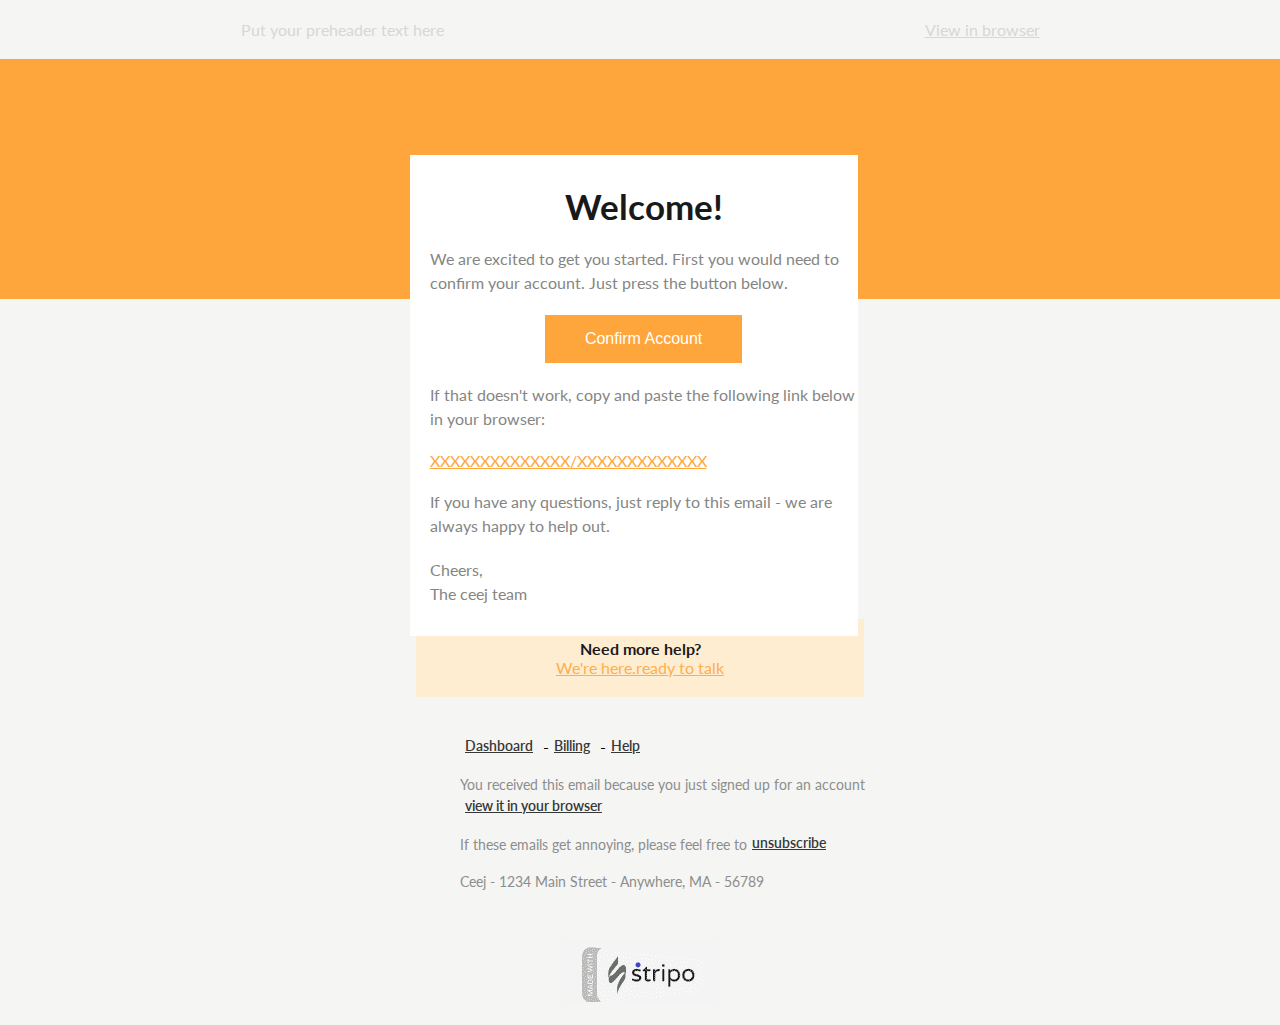
<file: index.html>
<!DOCTYPE html>
<html lang="en">

<head>
    <meta charset="UTF-8">
    <meta http-equiv="X-UA-Compatible" content="IE=edge">
    <meta name="viewport" content="width=device-width, initial-scale=1.0">
    <title>Email Template</title>
    <link rel="stylesheet" href="./styles/emailTemplate.css" />
    <link rel="stylesheet" href="./styles/mediaquery.css" />
</head>

<body>
    <header class="header-box">
        <div class="header-texts-wrapper">
            <p class="header-text">Put your preheader text here</p>
            <a class="header-text" href="#"> View in browser</a>
        </div>
    </header>
    <main class="email-content-wrapper">
        <div class="content-box">
            <div id="orange-box">
            </div>
            <div class="welcome-wrapper">
                <h1 class="welcome-wrapper-heading">Welcome!</h1>
                <p class="welcome-wrapper-text">We are excited to get you started. First you would need to confirm your
                    account. Just press the button below.</p>
                <div class="confirm-btn-wrapper"><button class="confirm-btn">Confirm account</button></div>
                <p class="welcome-wrapper-text">If that doesn't work, copy and paste the following link below in your
                    browser:</p>
                <a class="email-link" href="#">XXXXXXXXXXXXXX/XXXXXXXXXXXXX</a>
                <p class="welcome-wrapper-text">If you have any questions, just reply to this email - we are always
                    happy to
                    help out.</p>
                <div class="texts-wrapper">
                    <p class="welcome-wrapper-text">Cheers,</p>
                    <p class="welcome-wrapper-text">The ceej team</p>
                </div>
            </div>
        </div>
        <div class="help-box">
            <h2 class="help-box-heading">Need more help?</h2>
            <a class="help-box-link" href="#">We're here.ready to talk</a>
        </div>
        <div class="email-details-wrapper">
            <div class="email-details-links-box">
                <a class="email-details-link" href="#">Dashboard</a>
                <p>-</p>
                <a class="email-details-link" href="#">Billing</a>
                <p>-</p>
                <a class="email-details-link" href="#">Help</a>
            </div>
            <div class="email-details-texts-box">
                <p class="email-details-text">You received this email because you just signed up for an account</p>
                <a class="email-details-link" href="#">view it in your browser</a>
            </div>
            <div class="email-details-links-box">
                <p class="email-details-text">If these emails get annoying, please feel free to</p>
                <a class="email-details-link" href="#">unsubscribe</a>
            </div>
            <p class="email-details-text">Ceej - 1234 Main Street - Anywhere, MA - 56789</p>
        </div>
    </main>
    <footer class="email-template-footer">
        <div id="footer-logo-wrapper">
            <img src="./images/footer-logo.png" />
        </div>
    </footer>
</body>

</html>
</file>
<file: styles/emailTemplate.css>
@import url('https://fonts.googleapis.com/css2?family=Lato:ital,wght@0,100;0,300;0,400;0,700;0,900;1,100;1,300;1,400;1,700;1,900&display=swap');

* {
    margin: 0;
    padding: 0;
    box-sizing: border-box;
}

body {
    font-family: 'Lato', sans-serif;
    background-color: #f5f5f4;
}

.header-box {
    padding: 20px 0;
}

.header-texts-wrapper {
    display: flex;
    align-items: stretch;
    justify-content: space-around;
}

.header-text {
    font-size: 14px;
    color: #d7d7d6;
}

.email-content-wrapper {
    width: 100%;
}

.content-box {
    position: relative;
    width: 100%;
}

#orange-box {
    padding: 120px 0;
    background-color: #fea63b;
}

.welcome-wrapper {
    padding: 30px 0 10px 20px;
    background-color: #ffffff;
    max-width: 35%;
    position: absolute;
    top: 50%;
    left: 32%;
}

.welcome-wrapper-heading {
    color: #181918;
    font-size: 35px;
    margin-bottom: 20px;
    text-align: center;
}

.welcome-wrapper-text {
    color: #858684;
    font-size: 16px;
    /* max-width: 90%; */
    line-height: 1.5em;
}

.confirm-btn-wrapper {
    text-align: center;
    margin: 40px 0;
}

.confirm-btn {
    background-color: #fea63b;
    color: #ffffff;
    text-transform: capitalize;
    font-size: 16px;
    text-align: center;
    border: 0;
    padding: 15px 40px;
    cursor: pointer;
}

.email-link {
    color: #fea63b;
    margin: 20px 0;
    display: block;
}

.texts-wrapper {
    margin: 20px 0;
}

.help-box {
    background-color: #feedd1;
    width: 35%;
    padding: 20px 0;
    margin: 28% auto 0 auto;
    text-align: center;
}

.help-box-heading {
    color: #1a1a1b;
    font-size: 16px;
}

.help-box-link {
    color: #feae4e;
    font-size: 16px;
}

.email-details-wrapper {
    display: flex;
    flex-direction: column;
    max-width: 50%;
    margin: 0 auto;
    padding: 40px 0px 40px 140px;
}

.email-details-links-box {
    display: flex;
}

.email-details-link {
    color: #363837;
    margin: 0px 10px 20px 5px;
    font-size: 14px;
    font-weight: 600;
}

.email-details-texts-box {
    margin-bottom: 20px;
}

.email-details-text {
    line-height: 1.5em;
    color: #8c8e8d;
    font-size: 14px;
}

.email-template-footer {
    padding: 10px 0px 20px;
}

#footer-logo-wrapper {
    text-align: center;
}
</file>
<file: styles/mediaquery.css>
@media only screen and (max-width: 392px) {
    .header-text {
        font-size: 12px;
    }

    .welcome-wrapper {
        max-width: 100%;
        padding: 20px 0 5px 10px;
        ;
        top: 20%;
    }

    .welcome-wrapper-heading {
        font-size: 20px;
    }

    .welcome-wrapper-text {
        font-size: 10px;
    }

    .confirm-btn-wrapper {
        margin: 10px 0;
    }

    .confirm-btn {
        font-size: 10px;
    }

    .email-link {
        font-size: 10px;
    }

    .help-box {
        width: 80%;
        margin: 70% auto 0 auto;
    }

    .help-box-heading,
    .help-box-link {
        font-size: 12px;
    }

    .email-details-wrapper {
        max-width: 100%;
        padding: 0;
    }
}

@media only screen and (max-width: 487px) {
    .header-text {
        font-size: 12px;
    }

    .welcome-wrapper {
        max-width: 100%;
        padding: 20px 0 5px 10px;
        ;
        top: 30%;
    }

    .welcome-wrapper-heading {
        font-size: 25px;
    }

    .welcome-wrapper-text {
        font-size: 10px;
    }

    .confirm-btn-wrapper {
        margin: 20px 0;
    }

    .confirm-btn {
        font-size: 10px;
    }

    .email-link {
        font-size: 10px;
    }

    .help-box {
        width: 80%;
        margin: 70% auto 0 auto;
    }

    .help-box-heading,
    .help-box-link {
        font-size: 12px;
    }

    .email-details-wrapper {
        max-width: 100%;
        padding: 0;
    }
}

@media only screen and (max-width: 600px) {
    .header-text {
        font-size: 12px;
    }

    .welcome-wrapper {
        max-width: 80%;
        left: 10%;
    }

    .welcome-wrapper-heading {
        font-size: 25px;
    }

    .welcome-wrapper-text {
        font-size: 14px;
    }

    .confirm-btn {
        font-size: 14px;
    }

    .email-link {
        font-size: 14px;
    }

    .help-box {
        width: 80%;
        margin: 70% auto 0 auto;
    }

    .help-box-heading,
    .help-box-link {
        font-size: 14px;
    }

    .email-details-wrapper {
        max-width: 80%;
        padding: 40px 0px 40px 40px;
    }
}

@media only screen and (min-width: 600px) {

    .header-text {
        font-size: 14px;
    }

    .welcome-wrapper {
        max-width: 70%;
        left: 15%;
    }

    .welcome-wrapper-heading {
        font-size: 35px;
    }

    .welcome-wrapper-text {
        font-size: 16px;
    }

    .confirm-btn-wrapper {
        margin: 15px 0;
    }

    .confirm-btn {
        font-size: 16px;
    }

    .email-link {
        font-size: 16px;
    }

    .help-box {
        width: 70%;
        margin: 60% auto 0 auto;
    }

    .help-box-heading,
    .help-box-link {
        font-size: 16px;
    }

    .email-details-wrapper {
        max-width: 70%;
        padding: 40px 0px 40px 20px;
    }
}

@media only screen and (min-width: 768px) {
    .header-text {
        font-size: 16px;
    }

    .welcome-wrapper {
        max-width: 50%;
        left: 25%;
        top: 40%;
    }

    .welcome-wrapper-heading {
        font-size: 35px;
    }

    .welcome-wrapper-text {
        font-size: 16px;
    }

    .confirm-btn-wrapper {
        margin: 20px 0;
    }

    .confirm-btn {
        font-size: 16px;
    }

    .help-box {
        width: 50%;
        margin: 50% auto 0 auto;
    }

    .help-box-heading,
    .help-box-link {
        font-size: 16px;
    }

    .email-details-wrapper {
        max-width: 50%;
        padding: 40px 0px 40px 40px;
    }
}

@media only screen and (min-width: 992px) {
    .header-text {
        font-size: 16px;
    }

    .welcome-wrapper {
        max-width: 40%;
        left: 30%;
    }

    .welcome-wrapper-heading {
        font-size: 35px;
    }

    .welcome-wrapper-text {
        font-size: 16px;
    }

    .confirm-btn {
        font-size: 16px;
    }

    .help-box {
        width: 40%;
        margin: 40% auto 0 auto;
    }

    .help-box-heading,
    .help-box-link {
        font-size: 16px;
    }

    .email-details-wrapper {
        max-width: 50%;
        padding: 60px 0px 40px 80px;
    }
}

@media only screen and (min-width: 1200px) {
    .header-text {
        font-size: 16px;
    }

    .welcome-wrapper {
        max-width: 35%;
        left: 32%;
    }

    .welcome-wrapper-heading {
        font-size: 35px;
    }

    .welcome-wrapper-text {
        font-size: 16px;
    }

    .confirm-btn {
        font-size: 16px;
    }

    .help-box {
        width: 35%;
        margin: 25% auto 0 auto;
    }

    .help-box-heading,
    .help-box-link {
        font-size: 16px;
    }

    .email-details-wrapper {
        max-width: 50%;
        padding: 40px 0px 40px 140px;
    }
}
</file>
